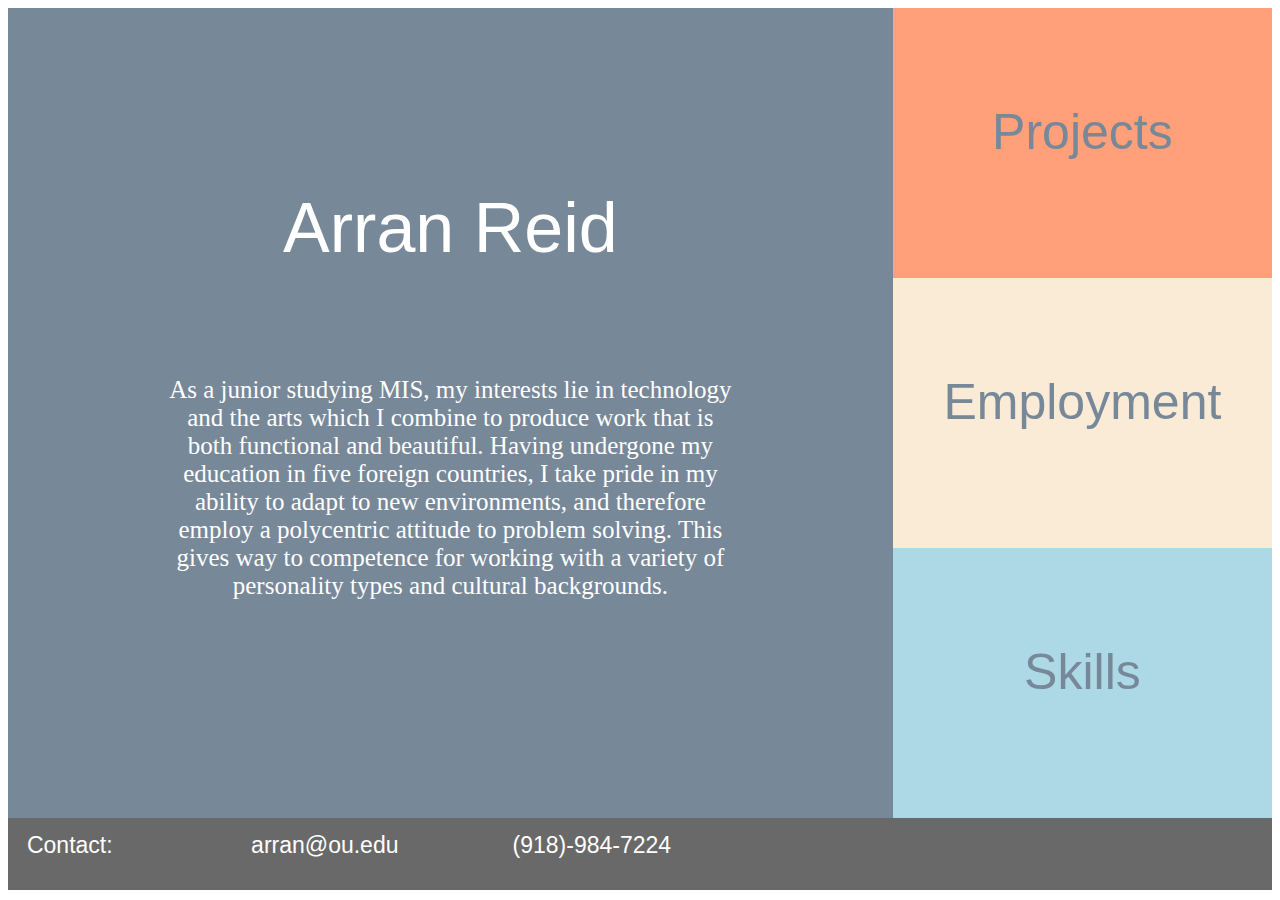
<file: index.html>
<!--
Arran Reid
-->

<!doctype html>

<html lang="en">

<head>
    <title>Arran Reid</title>
    <link rel="stylesheet" href="style.css" />
</head>

<body>

    <div id="leftContainer">

        <div id="name">Arran Reid</div>
        <div style="text-align:center">
            <div id="summary">As a junior studying MIS, my interests lie in technology and the arts which I combine to produce work that is both functional and beautiful. Having undergone my education in five foreign countries, I take pride in my ability to adapt to new environments, and therefore employ a polycentric attitude to problem solving. This gives way to competence for working with a variety of personality types and cultural backgrounds. </div>
        </div>
    
    </div>

    <div id="rightContainer">
        <a href="projects.html">
            <div id="littleContainer" class="containerClass">
                <div id="category">
                    Projects
                </div>
            </div>
        </a>

        <a href="employment.html">
            <div id="littleContainer2" class="containerClass">
                <div id="category">
                    Employment
                </div>
            </div>
        </a>

        <a href="skills.html">

            <div id="littleContainer3" class="containerClass">

                <div id="category">
                    Skills
                </div>
            </div>
        </a>
    </div>

    <div id="bottomContainer">
        <div>
            <div style="color:white;margin-right:0px; margin-top:1.1%; margin-left:1.5%; font-size:23px; font-family: 'Segoe UI', Tahoma, Geneva, Verdana, sans-serif;">
                <div style="display:block; width:60%; float:right; margin-right:1%;">
                    (918)-984-7224
                </div>
                <div style="display:block; width:20%; float:right; margin-right:1%;">
                    arran@ou.edu
                </div>
                Contact:
            </div>
        </div>
    </div>

</body>



</html>
</file>
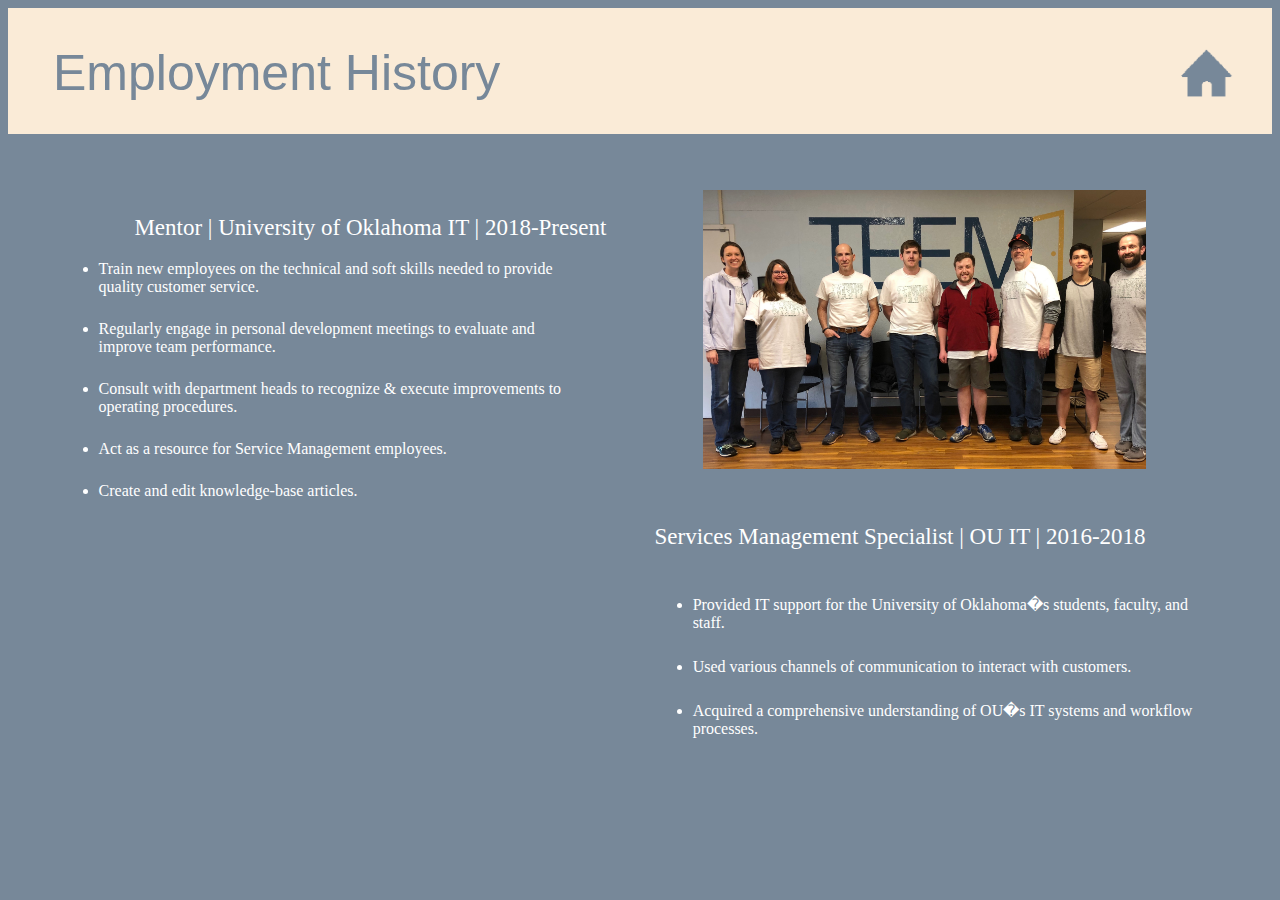
<file: employment.html>
<!--
Arran Reid
-->

<!doctype html>

<html lang="en">

<head>
    <title>Employment History</title>
    <link rel="stylesheet" href="style.css" />
</head>

<body id="employ">
    <div class="wrapper">
        <div id="empHeader">
            <div>
                <picture>
                    <a href="index.html">
                        <img src="home-antiquewhite.png" alt="home_antiquewhite" style="width:10vh; float:right; margin-right:2%;">
                    </a>
                </picture>
                Employment History
            </div>
        </div>
    </div>

    <div id="empPhoto">
        <picture id="picture">
            <img src="BigEvent.JPG" alt="BigEvent" style="width:100%;">
        </picture>
    </div>

    <div id="jobTitle" style="float:left; margin-right:0px; margin-left:10%; margin-top:9vh;">
        Mentor | University of Oklahoma IT | 2018-Present
    </div>

    <ul class="description" style="margin-left:4%; width:38%; margin-right:0px; margin-top: 10%;">
        <li>
            Train new employees on the technical and soft skills needed to provide quality customer service.
        </li>
        <li>
            Regularly engage in personal development meetings to evaluate and improve team performance.
        </li>
        <li>
            Consult with department heads to recognize & execute improvements to operating procedures.
        </li>
        <li>
            Act as a resource for Service Management employees.
        </li>
        <li>
            Create and edit knowledge-base articles.
        </li>
    </ul>

    <div id="jobTitle" style="float:right; margin-left:0px; margin-right:10%;">
        Services Management Specialist | OU IT | 2016-2018
    </div>

    <ul class="description" style="margin-left:51%; margin-right:10%; width:40%; margin-top:7.5%;">
        <li>
            Provided IT support for the University of Oklahoma�s students, faculty, and staff.
        </li>
        <li>
            Used various channels of communication to interact with customers.
        </li>
        <li>
            Acquired a comprehensive understanding of OU�s IT systems and workflow processes.
        </li>
    </ul>

</body>
</html>
</file>
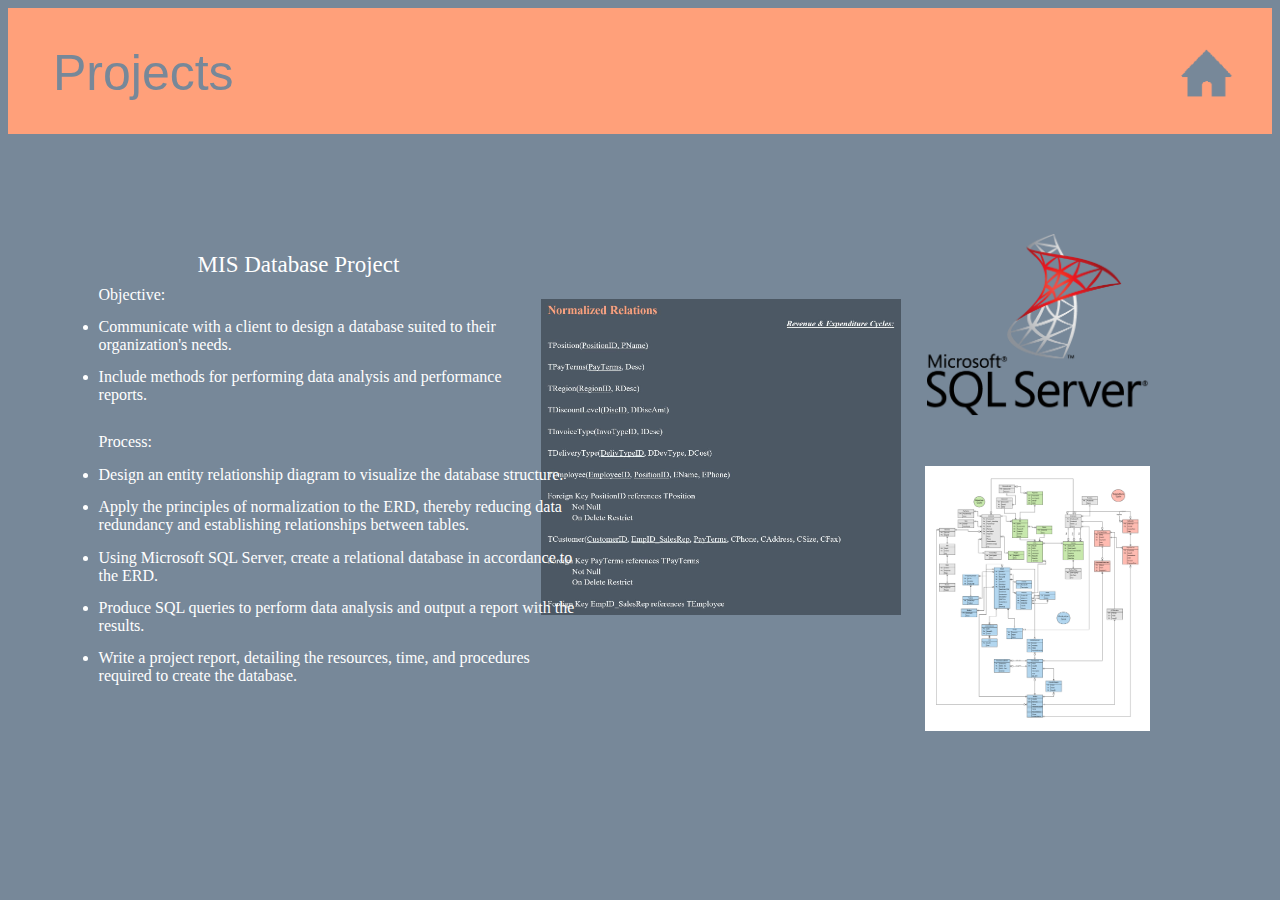
<file: projects.html>
<!--
Arran Reid
-->

<!doctype html>

<html lang="en">

<head>
    <title>Projects</title>
    <link rel="stylesheet" href="project.css" />
</head>

<body id="proj">
    <div class="wrapper">
        <div id="projectHeader">
            <div>
                <picture>
                    <a href="index.html">
                        <img src="home-lightsalmon.png" alt="home_lightsalmon" style="width:10vh; float:right; margin-right:2%;">
                    </a>
                </picture>
                Projects
            </div>
        </div>
    </div>

    <ul style="list-style:none">
        <li>
            <picture id="picture">
                <img src="SQL.png" alt="SQL" style="width:25vh;">
                <img src="ERD.png" alt="ERD" style="width:25vh; margin-top:20%;">
            </picture>
        </li>
        <li>
            <picture id="picture">
                <img src="Normalization2.JPG" alt="Normalization" style="width:40vh; margin-top:30%;">
            </picture>
        </li>
    </ul>


    <div id="title" style="float:left; margin-right:0px; margin-left:15%; margin-top:9vh;">
        MIS Database Project
    </div>

    <ul class="description" style="margin-left:4%; width:38%; margin-right:0px; margin-top: 12%;">
        Objective:
        <li>
            Communicate with a client to design a database suited to their organization's needs.
        </li>
        <li style="margin-bottom:6%;">
            Include methods for performing data analysis and performance reports.
        </li>
        Process:
        <li>
            Design an entity relationship diagram to visualize the database structure.
        </li>
        <li>
            Apply the principles of normalization to the ERD, thereby reducing data redundancy and establishing relationships between tables.
        </li>
        <li>
            Using Microsoft SQL Server, create a relational database in accordance to the ERD.
        </li>
        <li>
            Produce SQL queries to perform data analysis and output a report with the results.
        </li>
        <li>
            Write a project report, detailing the resources, time, and procedures required to create the database.
        </li>
    </ul>

</body>
</html>
</file>
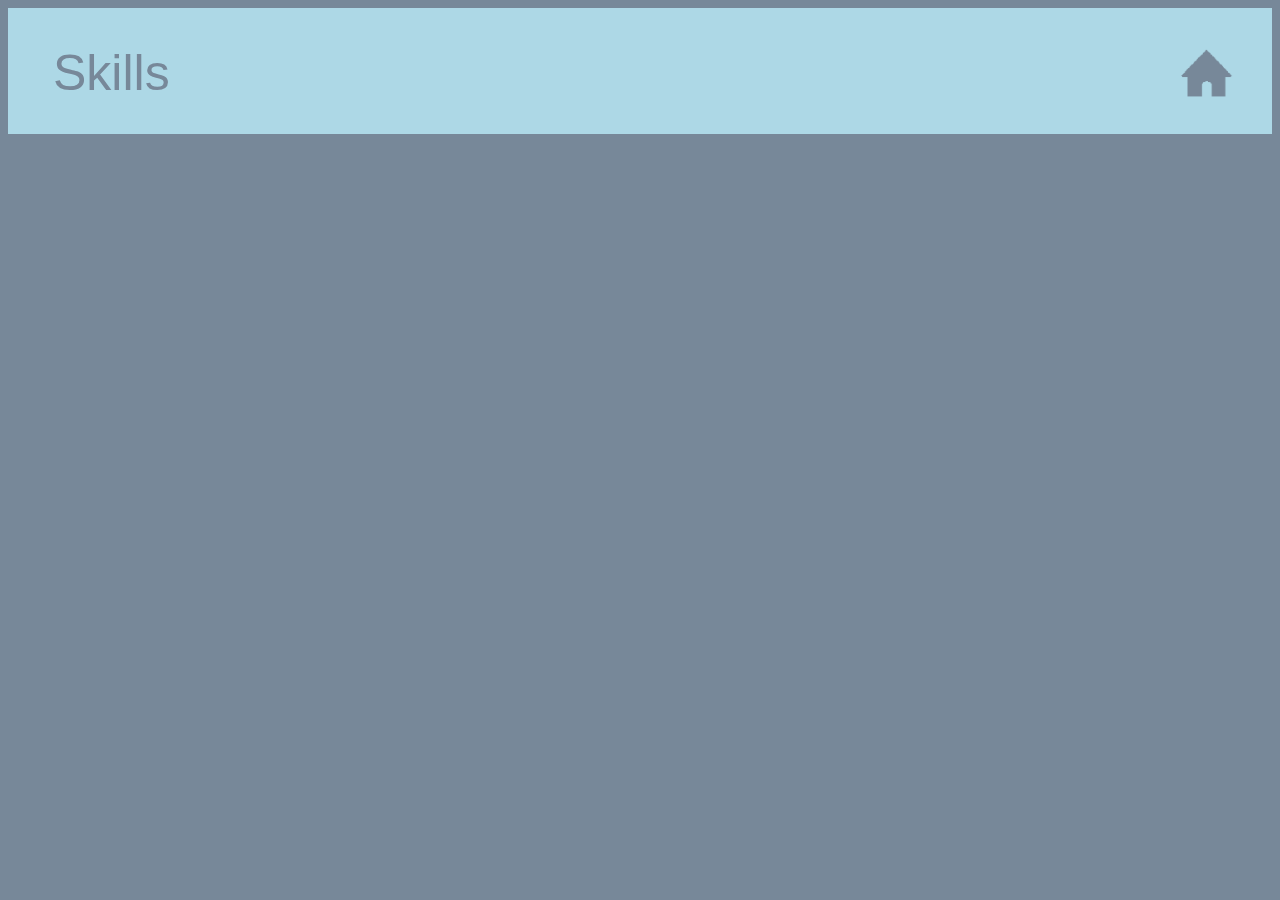
<file: skills.html>
<!--
Arran Reid
-->

<!doctype html>

<html lang="en">

<head>
    <title>Skills</title>
    <link rel="stylesheet" href="skill.css" />
</head>

<body id="skillBody">
    <div class="wrapper">
        <div id="skillHeader">
            <div>
                <picture>
                    <a href="index.html">
                        <img src="home-blue.png" alt="home_blue" style="width:10vh; float:right; margin-right:2%;">
                    </a>
                </picture>
                Skills
            </div>
        </div>
    </div>
</body>
</html>
</file>
<file: style.css>
#bottomContainer {
    float:right;
    display:block;
    background-color:dimgray;
    width:100%;
    height:8vh;
}

#leftContainer {
    float: left;
    display: block;
    background-color: lightslategray;
    width: 70%;
    height: 90vh;
    text-align: center;
}

#name {
    margin-top:20vh;
    display: inline-block;
    font-size:70px;
    color:white;
    font-family: 'Segoe UI', Tahoma, Geneva, Verdana, sans-serif;
}

#rightContainer{
    float:right;
    display:block;
    width:30%;
    height:88vh;
    text-align:center;
}

#littleContainer{
    background-color: lightsalmon;
}

#littleContainer2 {
    background-color: antiquewhite;
}

#littleContainer3 {
    background-color: lightblue;
}

.containerClass {
    display: block;
    width: 100%;
    height: 30vh;
}

#category {
    margin-top: 10.5vh;
    display: inline-block;
    font-size: 50px;
    color: lightslategray;
    font-family: 'Segoe UI', Tahoma, Geneva, Verdana, sans-serif;
}

#littleContainer:hover {
    background-color: darkgray;
}

#littleContainer2:hover {
    background-color: darkgray;
}

#littleContainer3:hover {
    background-color: darkgray;
}

#empHeader {
    background-color: antiquewhite;
    color: lightslategray;
    padding-top: 4vh;
    height: 10vh;
    padding-left:5vh;
}

.wrapper {
    display: block;
    width: 100%;
    font-size: 50px;
    font-family: 'Segoe UI', Tahoma, Geneva, Verdana, sans-serif;
}

#employ{
    background-color:lightslategray;
}

#summary {
    margin-top: 12vh;
    color: white;
    font-size: 25px;
    width: 65%;
    display: inline-block;
}

#jobTitle{
    color:white;
    font-size:23px;
}

.description {
    color: white;
    font-size: 16px;
}

li {
    margin: 5% 0;
}

#empPhoto{
    display:block;
    float:right;
    height:35vh;
    margin-right:10%;
    width:35%;
    margin-top:4.4%;
}
</file>
<file: project.css>
#proj {
    background-color: lightslategray;
}

.wrapper {
    display: block;
    width: 100%;
    font-size: 50px;
    font-family: 'Segoe UI', Tahoma, Geneva, Verdana, sans-serif;
}

#projectHeader {
    background-color: lightsalmon;
    color: lightslategray;
    padding-top: 4vh;
    height: 10vh;
    padding-left: 5vh;
}

#title {
    color: white;
    font-size: 23px;
}

.description {
    color: white;
    font-size: 16px;
}

li {
    margin-top: 3%;
}

#picture {
    display:block;
    height:20vh;
    width:25vh;
    float:right;
    margin-right:10%;
    margin-left:3%;
    margin-top:5%;
}
</file>
<file: skill.css>
#skillBody {
    background-color: lightslategray;
}

.wrapper {
    display: block;
    width: 100%;
    font-size: 50px;
    font-family: 'Segoe UI', Tahoma, Geneva, Verdana, sans-serif;
}

#skillHeader {
    background-color: lightblue;
    color: lightslategray;
    padding-top: 4vh;
    height: 10vh;
    padding-left: 5vh;
}
</file>
